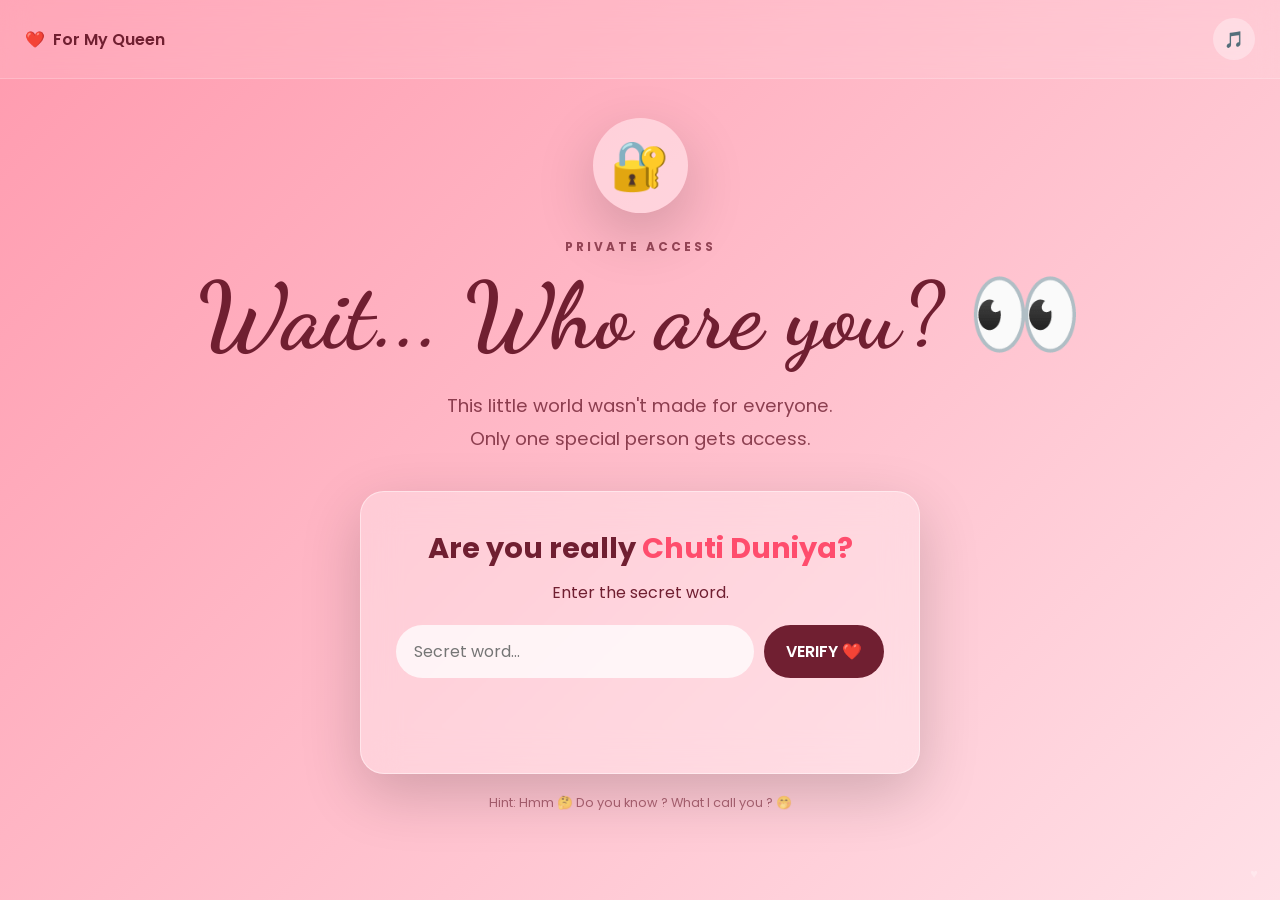
<file: index.html>
<!DOCTYPE html>
<html lang="en">
<head>
    <meta charset="UTF-8">

    <meta
        name="viewport"
        content="width=device-width, initial-scale=1.0"
    >

    <meta
        name="description"
        content="A special interactive birthday experience."
    >

    <meta name="theme-color" content="#ff4d6d">

    <title>For Someone Who Deserve's ❤️</title>

    <link rel="stylesheet" href="style.css">

    <link rel="preconnect" href="https://fonts.googleapis.com">
    <link rel="preconnect" href="https://fonts.gstatic.com" crossorigin>

    <link
        href="https://fonts.googleapis.com/css2?family=Dancing+Script:wght@400;600;700&family=Poppins:wght@300;400;500;600;700&display=swap"
        rel="stylesheet"
    >
</head>

<body>

    <!-- =====================================================
         GLOBAL BACKGROUND
    ====================================================== -->

    <div class="background-glow"></div>
    <div class="stars" id="stars"></div>
    <div class="particles" id="particles"></div>


    <!-- =====================================================
         TOP BAR
    ====================================================== -->

    <header class="top-bar">

        <div class="brand">
            <span>❤️</span>
            <span>For My Queen </span>
        </div>

        <button
            class="sound-toggle"
            id="soundToggle"
            type="button"
            aria-label="Toggle music"
        >
            🎵
        </button>

    </header>


    <!-- =====================================================
         01 — VERIFICATION
    ====================================================== -->

    <main>

        <section
            class="screen verification-screen active"
            id="verification"
        >

            <div class="screen-content">

                <div class="lock-icon">
                    🔐
                </div>

                <p class="eyebrow">
                    PRIVATE ACCESS
                </p>

                <h1>
                    Wait... Who are you? 👀
                </h1>

                <p class="intro-text">
                    This little world wasn't made for everyone.
                    <br>
                    Only one special person gets access.
                </p>

                <div class="verification-card">

                    <h2>
                        Are you really
                        <span>Chuti Duniya?</span>
                    </h2>

                    <p>
                        Enter the secret word.
                    </p>

                    <div class="input-group">

                        <input
                            type="password"
                            id="secretInput"
                            placeholder="Secret word..."
                            autocomplete="off"
                        >

                        <button
                            type="button"
                            id="verifyButton"
                        >
                            VERIFY ❤️
                        </button>

                    </div>

                    <p
                        class="verification-message"
                        id="verificationMessage"
                    ></p>

                </div>

                <p class="hint">
                    Hint: Hmm 🤔 Do you know ? What I call you ? 🤭
                </p>

            </div>

        </section>


        <!-- =================================================
             02 — SONG
        ================================================== -->

        <section
            class="screen song-screen"
            id="song"
        >

            <div class="screen-content">

                <p class="eyebrow">
                    STEP 01 · PRESS PLAY
                </p>

                <h1>
                    A little song for you 🎵
                </h1>

                <p class="intro-text">
                    Put your headphones on.
                    This part is better with music.
                </p>

                <div class="music-player">

                    <div class="album-art">
                        
                        <div class="vinyl">
                            <div class="vinyl-center">
                                ❤️
                            </div>
                        </div>

                    </div>

                    <div class="song-info">

                        <span class="song-label">
                            PLAYING FOR YOU
                        </span>

                        <h2>
                            Your Birthday Song
                        </h2>

                        <p>
                            A little something chosen with love.
                        </p>

                    </div>

                    <div class="visualizer" id="visualizer">

                        <span></span>
                        <span></span>
                        <span></span>
                        <span></span>
                        <span></span>
                        <span></span>
                        <span></span>

                    </div>

                    <div class="music-controls">

                        <button
                            class="music-button"
                            id="playButton"
                            type="button"
                        >
                            ▶
                        </button>

                    </div>

                    <div class="progress-area">

                        <span id="currentTime">
                            0:00
                        </span>

                        <input
                            type="range"
                            id="progressBar"
                            min="0"
                            max="100"
                            value="0"
                        >

                        <span id="duration">
                            0:00
                        </span>

                    </div>

                </div>

                <button
                    class="primary-button continue-button"
                    id="songContinue"
                    type="button"
                >
                    Continue ❤️
                </button>

            </div>

        </section>


        <!-- =================================================
             AUDIO
        ================================================== -->

        <audio
            id="birthdaySong"
            preload="metadata"
        >
            <source
                src="./Assits/Happy-Birthday-To-You-Ji.mp3"
                type="audio/mpeg"
            >
        </audio>


        <!-- =================================================
             03 — COUNTDOWN
        ================================================== -->

        <section
            class="screen countdown-screen"
            id="countdown"
        >

            <div class="screen-content">

                <p class="eyebrow">
                    STEP 02 · THE MOMENT
                </p>

                <h1>
                    Your day is coming... 🎂
                </h1>

                <p class="intro-text">
                    18 December 2026 · 12:00 AM
                </p>

                <div class="countdown-container">

                    <div class="time-box">
                        <strong id="days">00</strong>
                        <span>Days</span>
                    </div>

                    <div class="time-separator">:</div>

                    <div class="time-box">
                        <strong id="hours">00</strong>
                        <span>Hours</span>
                    </div>

                    <div class="time-separator">:</div>

                    <div class="time-box">
                        <strong id="minutes">00</strong>
                        <span>Minutes</span>
                    </div>

                    <div class="time-separator">:</div>

                    <div class="time-box">
                        <strong id="seconds">00</strong>
                        <span>Seconds</span>
                    </div>

                </div>

                <div
                    class="birthday-reached"
                    id="birthdayReached"
                >
                    🎉 IT'S YOUR BIRTHDAY! 🎉
                </div>

                <button
                    class="primary-button"
                    id="countdownContinue"
                    type="button"
                >
                    I Want To See More 💕
                </button>

            </div>

        </section>


        <!-- =================================================
             04 — LETTERS
        ================================================== -->

        <section
            class="screen letters-screen"
            id="letters"
        >

            <div class="screen-content">

                <p class="eyebrow">
                    STEP 03 · A FEW WORDS
                </p>

                <h1>
                    Letters for you 💌
                </h1>

                <p class="intro-text">
                    Don't open them all at once. 👀
                </p>

                <div class="letters-grid">

                    <button
                        class="letter-envelope"
                        type="button"
                        data-letter="smile"
                    >
                        <span class="envelope-icon">💌</span>
                        <strong>Open when you need a smile</strong>
                        <small>There's something inside...</small>
                    </button>

                    <button
                        class="letter-envelope"
                        type="button"
                        data-letter="miss"
                    >
                        <span class="envelope-icon">💗</span>
                        <strong>Open when you miss me</strong>
                        <small>Just a little reminder...</small>
                    </button>

                    <button
                        class="letter-envelope"
                        type="button"
                        data-letter="birthday"
                    >
                        <span class="envelope-icon">🎂</span>
                        <strong>Open on your birthday</strong>
                        <small>This one is special.</small>
                    </button>


                </div>

                <button
                    class="primary-button"
                    id="lettersContinue"
                    type="button"
                >
                    There's More 🎁
                </button>

            </div>

        </section>


        <!-- =================================================
             LETTER MODAL
        ================================================== -->

        <div
            class="modal"
            id="letterModal"
            aria-hidden="true"
        >

            <div class="modal-backdrop"></div>

            <div class="letter-modal">

                <button
                    class="modal-close"
                    id="closeLetter"
                    type="button"
                    aria-label="Close letter"
                >
                    ×
                </button>

                <div class="opened-envelope">
                    💌
                </div>

                <h2 id="letterTitle">
                    A Letter For You
                </h2>

                <div
                    class="letter-content"
                    id="letterContent"
                ></div>

                <p class="letter-signature">
                    — From H@xee ❤️
                </p>

            </div>

        </div>


        <!-- =================================================
             05 — GIFT
        ================================================== -->

        <section
            class="screen gift-screen"
            id="gift"
        >

            <div class="screen-content">

                <p class="eyebrow">
                    STEP 04 · ONE MORE THING
                </p>

                <h1>
                    I have a little gift for you 🎁
                </h1>

                <p class="intro-text">
                    But you're going to have to open it yourself.
                </p>

                <button
                    class="gift-box"
                    id="giftBox"
                    type="button"
                    aria-label="Open gift"
                >

                    <span class="gift-lid"></span>
                    <span class="gift-body"></span>
                    <span class="gift-ribbon vertical"></span>
                    <span class="gift-ribbon horizontal"></span>

                    <span class="gift-bow">
                        🎀
                    </span>

                </button>

                <p
                    class="gift-hint"
                    id="giftHint"
                >
                    Click the gift 🎁
                </p>

                <div
                    class="gift-message"
                    id="giftMessage"
                >
                    <span>✨</span>

                    <h2>
                        You found it.
                    </h2>

                    <p>
                        The actual gift is probably not inside this box...
                        because the real gift is the fact that you're here.
                        ❤️
                    </p>

                    <button
                        class="primary-button"
                        id="giftContinue"
                        type="button"
                    >
                        Keep Going 🕵️
                    </button>

                </div>

            </div>

        </section>


        <!-- =================================================
             06 — SECRET ROOM
        ================================================== -->

        <section
            class="screen secret-screen"
            id="secrets"
        >

            <div class="screen-content">

                <p class="eyebrow">
                    STEP 05 · CLASSIFIED
                </p>

                <h1>
                    You weren't supposed to find this. 👀
                </h1>

                <p class="intro-text">
                    There are secrets hidden around this page.
                </p>

                <div class="secret-panel">

                    <div class="secret-lock">
                        🔒
                    </div>

                    <h2>
                        SECRET ROOM
                    </h2>

                    <p>
                        Enter the secret code.
                    </p>

                    <div class="secret-input-row">

                        <input
                            type="text"
                            id="secretCode"
                            placeholder="••••••••"
                            maxlength="30"
                            autocomplete="off"
                        >

                        <button
                            type="button"
                            id="secretCodeButton"
                        >
                            UNLOCK
                        </button>

                    </div>

                    <p
                        class="secret-result"
                        id="secretResult"
                    ></p>

                </div>

                <div class="hidden-star" id="hiddenStar">
                    ✦
                </div>

                <p class="secret-hint">
                    Maybe the code is hidden in something I call you... 🤭
                </p>

                <button
                    class="primary-button"
                    id="secretContinue"
                    type="button"
                >
                    Continue to the Cake 🎂
                </button>

            </div>

        </section>


        <!-- =================================================
             07 — CAKE
        ================================================== -->

        <section
            class="screen cake-screen"
            id="cake"
        >

            <div class="screen-content">

                <p class="eyebrow">
                    STEP 06 · MAKE A WISH
                </p>

                <h1>
                    One last thing before the dream... 🎂
                </h1>

                <p class="intro-text">
                    Tap the candles to blow them out.
                </p>

                <div class="cake">

                    <div class="candles">

                        <button
                            class="candle"
                            type="button"
                        >
                            <span class="flame"></span>
                        </button>

                        <button
                            class="candle"
                            type="button"
                        >
                            <span class="flame"></span>
                        </button>

                        <button
                            class="candle"
                            type="button"
                        >
                            <span class="flame"></span>
                        </button>

                        <button
                            class="candle"
                            type="button"
                        >
                            <span class="flame"></span>
                        </button>

                        <button
                            class="candle"
                            type="button"
                        >
                            <span class="flame"></span>
                        </button>

                    </div>

                    <div class="cake-top">
                        <span>HAPPY</span>
                    </div>

                    <div class="cake-middle">
                        <span>BIRTHDAY</span>
                    </div>

                    <div class="cake-bottom"></div>

                </div>

                <p
                    class="wish-message"
                    id="wishMessage"
                >
                    Make a wish... ✨
                </p>

                <button
                    class="primary-button hidden"
                    id="cakeContinue"
                    type="button"
                >
                    Enter Dream Mode 🌌
                </button>

            </div>

        </section>


        <!-- =================================================
             08 — DREAM MODE
        ================================================== -->

        <section
            class="screen dream-screen"
            id="dream"
        >

            <div class="dream-stars" id="dreamStars"></div>

            <div class="dream-content">

                <p class="dream-small">
                    FOR ONE VERY SPECIAL PERSON
                </p>

                <div class="dream-heart">
                    ❤️
                </div>

                <h1>
                    Happy Birthday,
                    <span>Chuti Duniya</span>
                </h1>

                <div class="dream-divider">
                    ✦
                </div>

                <p class="dream-message">
                    On this special day, I want you to know how
                        grateful I was to have you in my life.
                        Your laughter had filled my days with joy,
                        your support has given me strength, and your
                        presence had made everything better.
                        You were not only my Chuti Duniya, but also
                        my bestie and someone very special to me. ❤️
                </p>

                <p class="dream-message">
                    Today, I  celebrate you — your kindness,
                    your beautiful personality, your amazing spirit,
                    and all the wonderful things that make you
                    uniquely you. I hope this new year of your life
                    brings you endless happiness, incredible
                    adventures, and many of your dreams coming true.
                    Thank you for being you.
                    And thank you for becoming such a special part
                    of my world.
                </p>

                
                    <button
                        class="letter-envelope"
                        type="button"
                        style="background-color: #fff7f9;"
                        
                    >
                        <span class="envelope-icon">🚪</span>
                        <a href="./Some Thing.html" style="text-decoration: none;"><strong style="color: #ff4d6d;">Secret Room You unlocked Before</strong>
                        <small style="color: #701f31;">This one is more special. (Towards me also )</small></a>
                    </button>
                

                <p class="dream-final">
                    Happy Birthday, my Chuti Duniya!
                        I pray for many more years of happiness,
                        laughter, and beautiful memories ahead with me.
                        InshaAllah. 💕❤️
                </p>

                <div class="dream-signature">
                    — H@xee
                </div>

                <button
                    class="dream-replay"
                    id="replayButton"
                    type="button"
                >
                    ↻ Experience Again
                </button>

            </div>

        </section>

    </main>


    <!-- =====================================================
         SECRET EASTER EGG BUTTON
    ====================================================== -->

    <button
        class="tiny-secret"
        id="tinySecret"
        type="button"
        aria-label="Secret"
    >
        ♥
    </button>


    <!-- =====================================================
         CELEBRATION LAYER
    ====================================================== -->

    <div
        class="celebration-layer"
        id="celebrationLayer"
        aria-hidden="true"
    ></div>


    <script src="script.js"></script>

</body>
</html>
</file>
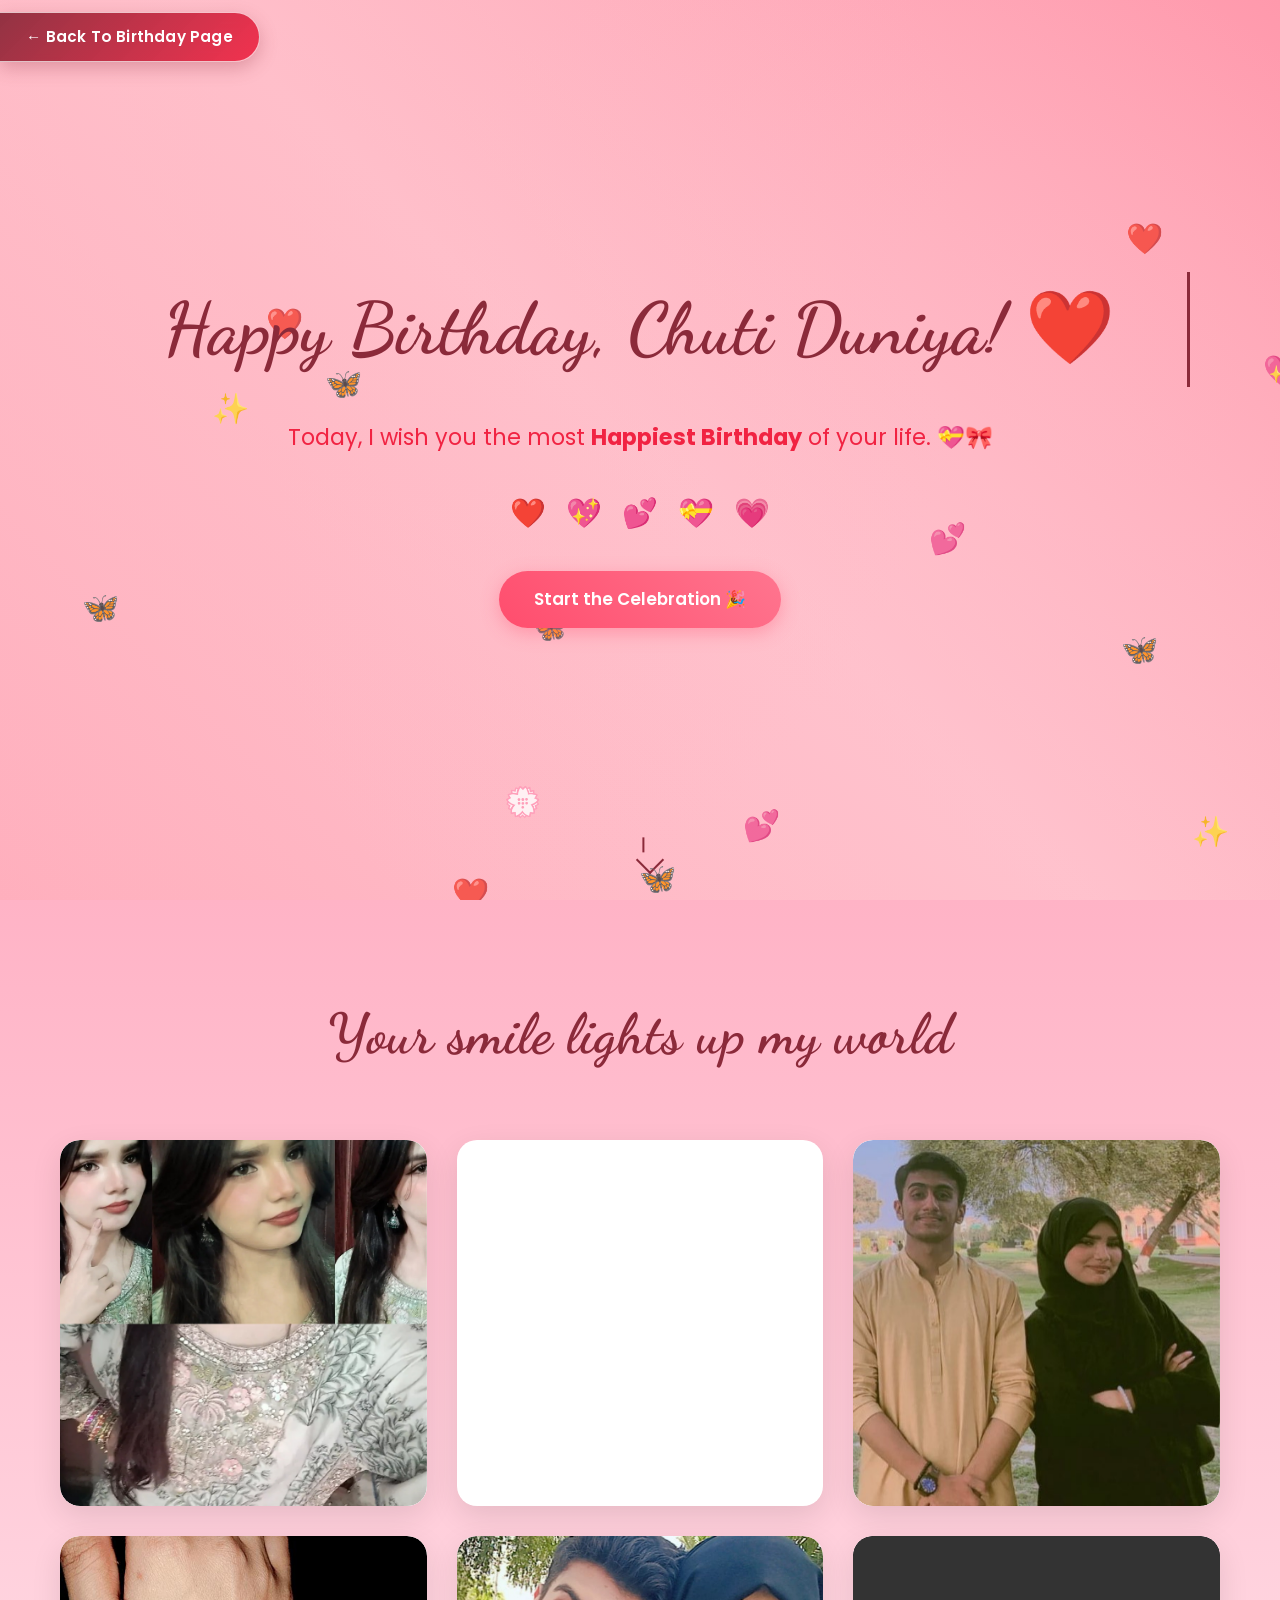
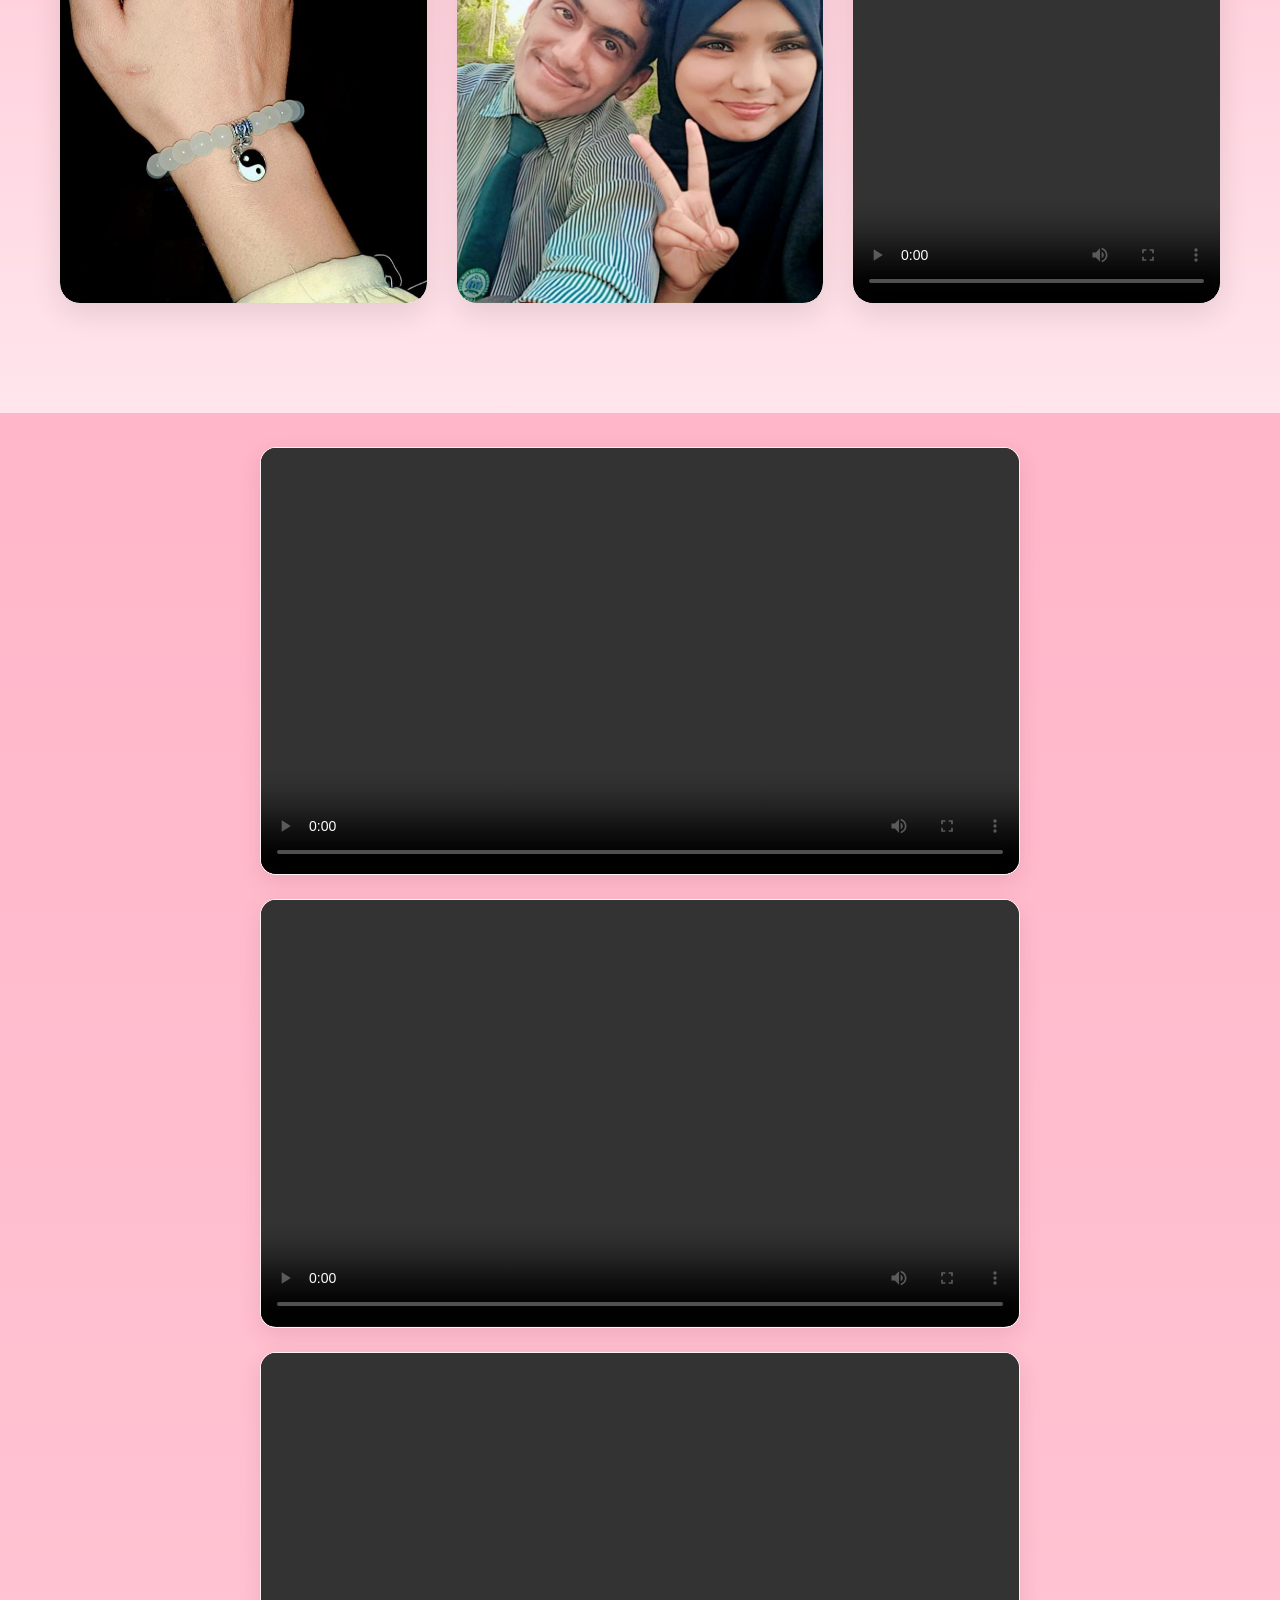
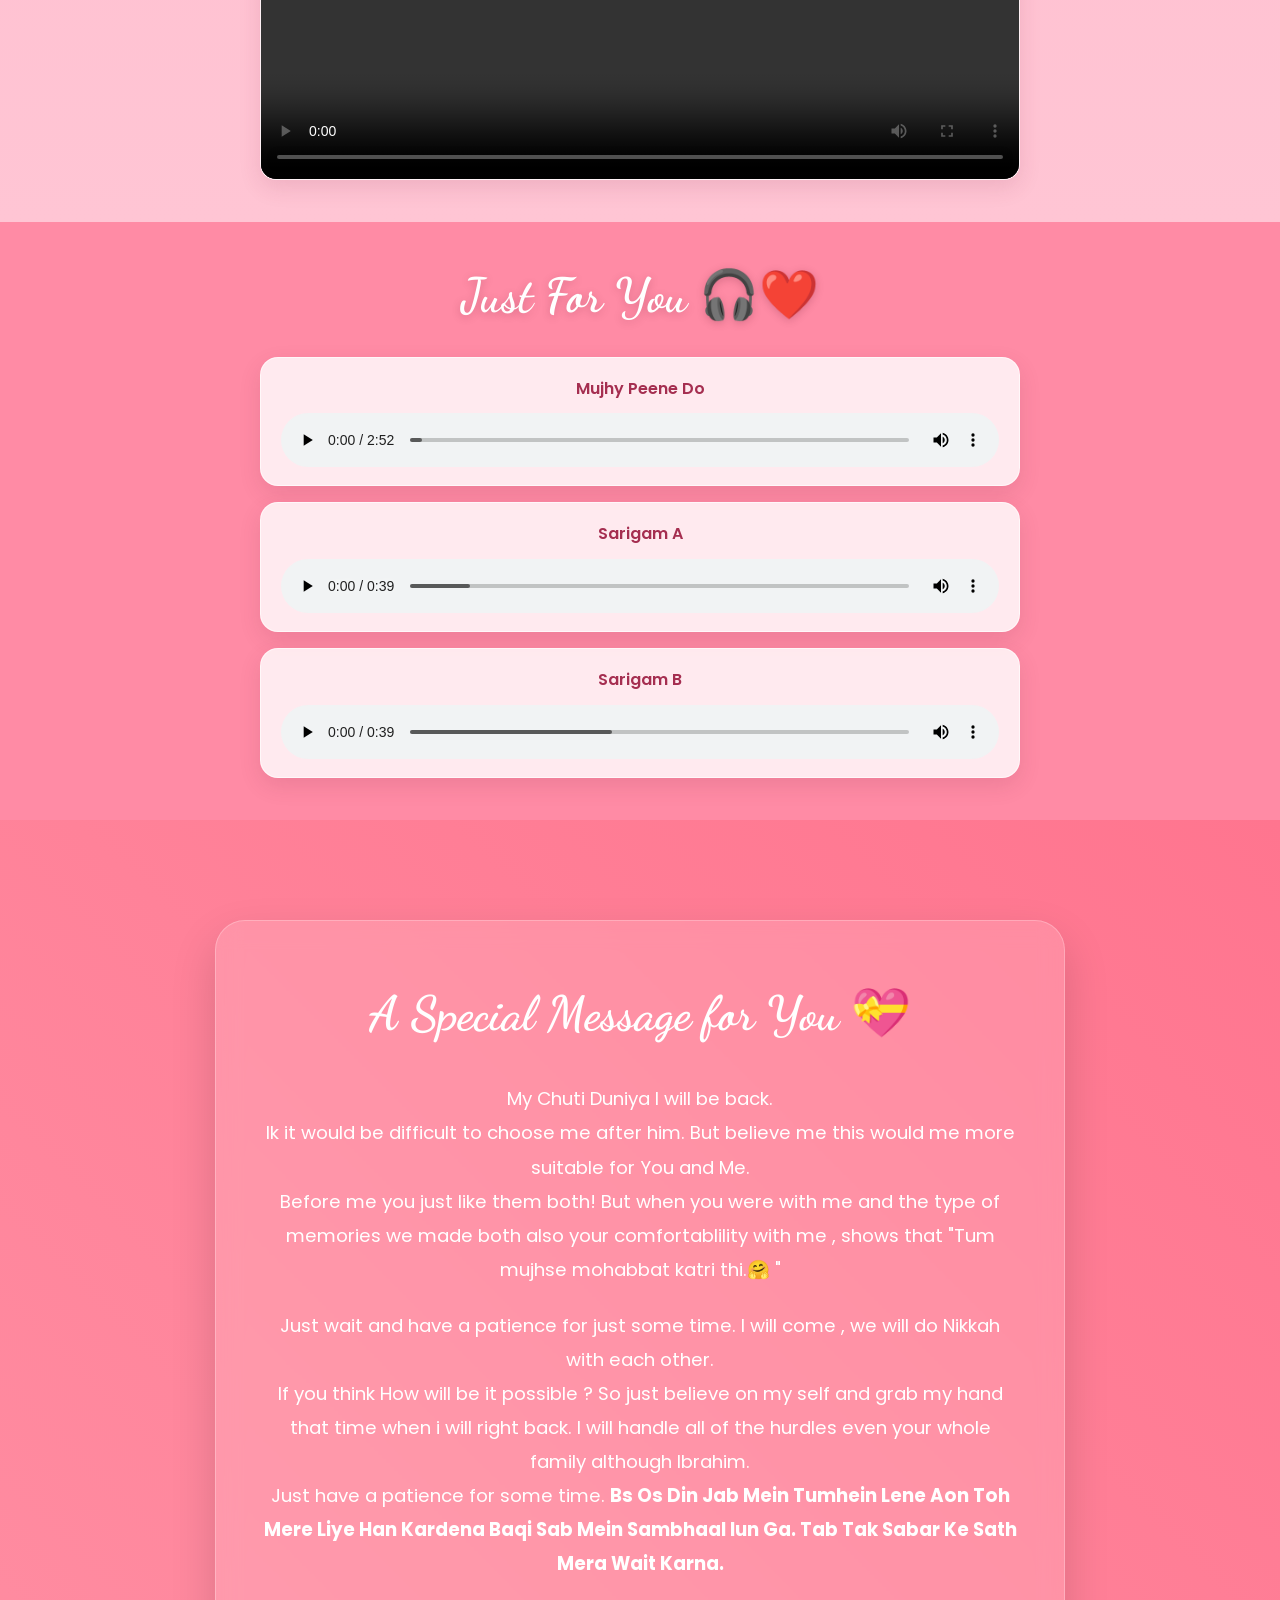
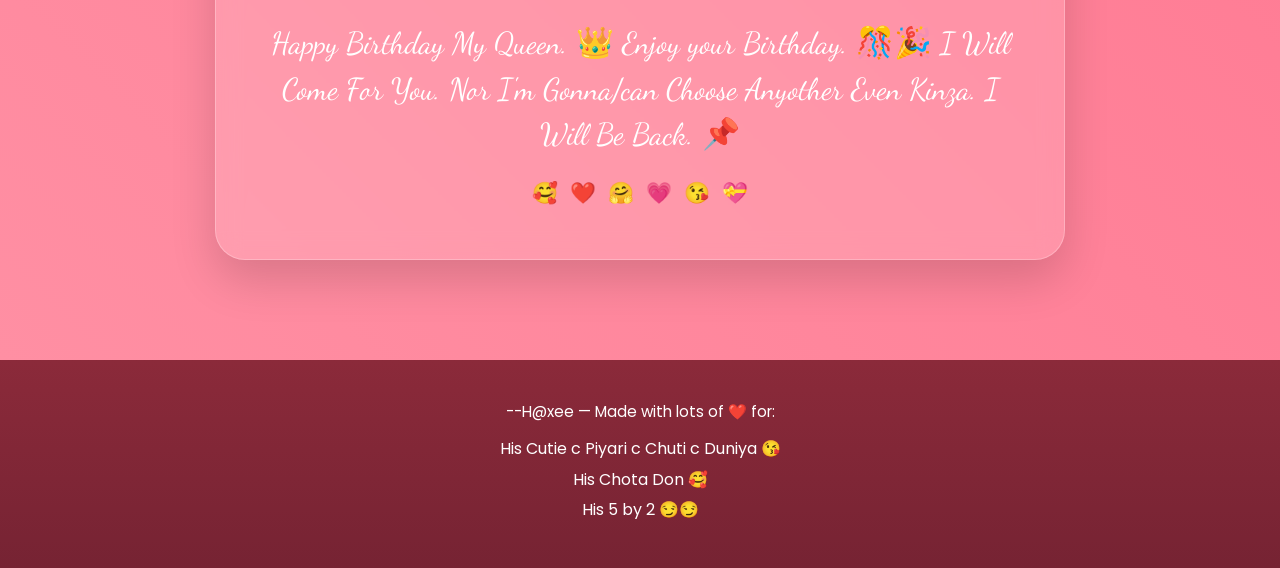
<file: Some Thing.html>
<!DOCTYPE html>
<html lang="en">
<head>
    <meta charset="UTF-8">

    <meta
        name="viewport"
        content="width=device-width, initial-scale=1.0"
    >

    <meta
        name="description"
        content="A special birthday celebration made with love."
    >

    <meta name="theme-color" content="#ff758f">
    <title>Happy Birthday! ❤️</title>

    <link rel="stylesheet" href="Some Thing.css">
    <!-- <link rel="stylesheet" href="./video-sections.css"> -->

    <link
        rel="preconnect"
        href="https://fonts.googleapis.com"
    >

    <link
        rel="preconnect"
        href="https://fonts.gstatic.com"
        crossorigin
    >

    <link
        href="https://fonts.googleapis.com/css2?family=Dancing+Script:wght@400;600;700&family=Poppins:wght@300;400;500;600;700&display=swap"
        rel="stylesheet"
    >

    <link
        rel="icon"
        href="adwaitlogo.jpg"
        type="image/jpeg"
    >
</head>

<body>

    <a href="javascript:history.back()" class="back-button">← Back To Birthday Page</a>



    <!-- Background particles -->
    <div
        class="particles"
        id="particles"
        aria-hidden="true"
    ></div>


    <!-- =========================
         HERO SECTION
    ========================== -->
    <section class="hero-section" id="hero">

        <div class="hero-content">

            <h1
                class="typewriter"
                id="typewriter"
            >
                Happy Birthday, Chuti Duniya! ❤️
            </h1>

            <p class="subtitle">
                Today, I wish you the most <b>Happiest Birthday</b> of your life. <b>💝🎀</b>
            </p>

            <div
                class="floating-hearts"
                aria-hidden="true"
            >
                <span class="heart">❤️</span>
                <span class="heart">💖</span>
                <span class="heart">💕</span>
                <span class="heart">💝</span>
                <span class="heart">💗</span>
            </div>

            <button class="cta-button" id="celebrateButton">
                Start the Celebration 🎉
            </button>

        </div>

        <div
            class="scroll-indicator"
            aria-hidden="true"
        >
            <div class="scroll-arrow"></div>
        </div>

    </section>


    <!-- =========================
         GALLERY SECTION
    ========================== -->
    <section
        class="gallery-section"
        id="gallery"
    >

        <div class="container">

            <h2 class="section-title">
                Your smile lights up my world
            </h2>

            <div class="gallery-grid">

                <!-- Card 1 -->
                <article
                    class="photo-card"
                    data-delay="100"
                >
                    <div class="photo-container">

                        <img
                            src="./Assits/Eid Pic $.jpeg"
                            alt="Chuti Duniya Eid transition"
                            loading="lazy"
                            decoding="async"
                        >

                        <div class="photo-overlay">

                            <div class="photo-caption">
                                Chuti Duniya Eid Transition 🥰
                            </div>

                            <button
                                class="like-btn"
                                type="button"
                                aria-label="Like this memory"
                                aria-pressed="false"
                            >
                                <span class="heart-icon">🤍</span>
                            </button>

                        </div>
                    </div>
                </article>


                <!-- Card 2 -->
                <article
                    class="photo-card"
                    data-delay="200"
                >
                    <div class="photo-container">

                        <img
                            src="./Assits/Slave of ChutiDuniya.jpg"
                            alt="Our first picture"
                            loading="lazy"
                            decoding="async"
                        >

                        <div class="photo-overlay">

                            <div class="photo-caption">
                                Our 1st Picture 🎗️
                            </div>

                            <button
                                class="like-btn"
                                type="button"
                                aria-label="Like this memory"
                                aria-pressed="false"
                            >
                                <span class="heart-icon">🤍</span>
                            </button>

                        </div>
                    </div>
                </article>


                <!-- Card 3 -->
                <article
                    class="photo-card"
                    data-delay="300"
                >
                    <div class="photo-container">

                        <img
                            src="./Assits/G.P x 1.jpg"
                            alt="Happy memory together"
                            loading="lazy"
                            decoding="async"
                        >

                        <div class="photo-overlay">

                            <div class="photo-caption">
                                Adventures Together ✨
                            </div>

                            <button
                                class="like-btn"
                                type="button"
                                aria-label="Like this memory"
                                aria-pressed="false"
                            >
                                <span class="heart-icon">🤍</span>
                            </button>

                        </div>
                    </div>
                </article>


                <!-- Card 4 -->
                <article
                    class="photo-card"
                    data-delay="400"
                >
                    <div class="photo-container">

                        <img
                            src="./Assits/Chuti Duniya x FS Bracelet.jpeg"
                            alt="A special bracelet memory"
                            loading="lazy"
                            decoding="async"
                        >

                        <div class="photo-overlay">

                            <div class="photo-caption">
                                A Special Memory 💗
                            </div>

                            <button
                                class="like-btn"
                                type="button"
                                aria-label="Like this memory"
                                aria-pressed="false"
                            >
                                <span class="heart-icon">🤍</span>
                            </button>

                        </div>
                    </div>
                </article>


                <!-- Card 5 -->
                <article
                    class="photo-card"
                    data-delay="500"
                >
                    <div class="photo-container">

                        <img
                            src="./Assits/Together us.jpg"
                            alt="Beautiful day together"
                            loading="lazy"
                            decoding="async"
                        >

                        <div class="photo-overlay">

                            <div class="photo-caption">
                                Creating Memories Together 🌸
                            </div>

                            <button
                                class="like-btn"
                                type="button"
                                aria-label="Like this memory"
                                aria-pressed="false"
                            >
                                <span class="heart-icon">🤍</span>
                            </button>

                        </div>
                    </div>
                </article>


                <!-- Card 6: video replaces the sixth photo -->
                <article
                    class="photo-card"
                    data-delay="600"
                >
                    <div class="photo-container video-photo-container">

                        <video
                            class="gallery-memory-video"
                            controls
                            playsinline
                            preload="metadata"
                            aria-label="Chuti Duniya x Kashmiri Bangels video memory"
                        >
                            <source src="./Assits/Meri-Jaan-u-na-ja.mp4" type="video/mp4">
                            Your browser does not support HTML video.
                        </video>

                        <div class="photo-overlay">

                            <div class="photo-caption">
                                Chuti Duniya x Kashmiri Bangels 💝
                            </div>

                            <button
                                class="like-btn"
                                type="button"
                                aria-label="Like this memory"
                                aria-pressed="false"
                            >
                                <span class="heart-icon">🤍</span>
                            </button>

                        </div>
                    </div>
                </article>

            </div>

        </div>

    </section>


    <!-- =========================
         MESSAGE SECTION
    ========================== -->
    <!-- VIDEO SECTION: inserted between gallery and special message -->
    <section class="video-section" id="video-memories" aria-label="Video memories">
        <div class="video-section-inner">
            <div class="video-card">
                <video class="memory-video" controls playsinline preload="metadata">
                    <source src="./Assits/A,5%25.mp4" type="video/mp4">
                    Your browser does not support HTML video.
                </video>
            </div>

            <div class="video-card">
                <video class="memory-video" controls playsinline preload="metadata">
                    <source src="https://res.cloudinary.com/dxjv3uh7/video/upload/v1795353522/Priv_Story.mp4" type="video/mp4">
                    Your browser does not support HTML video.
                </video>
            </div>

            <div class="video-card">
                <video class="memory-video" controls playsinline preload="metadata">
                    <source src="https://res.cloudinary.com/dxjv3uh7/video/upload/v1795353529/Rest_5.mp4" type="video/mp4">
                    Your browser does not support HTML video.
                </video>
            </div>
        </div>
    </section>
    <!-- LAST 5%: AUDIO RECORDINGS -->
    <section class="recordings-section" id="recordings" aria-label="Audio recordings">
        <div class="recordings-inner">
            <h2 class="recordings-title">Just For You 🎧❤️</h2>
            <div class="recordings-list">
                <article class="recording-card">
                    <h3>Mujhy Peene Do</h3>
                    <audio controls preload="metadata">
                        <source src="./Assits/Mujhy%20Peene%20do.mpeg" type="audio/mpeg">
                        Your browser does not support HTML audio.
                    </audio>
                </article>
                <article class="recording-card">
                    <h3>Sarigam A</h3>
                    <audio controls preload="metadata">
                        <source src="./Assits/Sarigam%20A.mpeg" type="audio/mpeg">
                        Your browser does not support HTML audio.
                    </audio>
                </article>
                <article class="recording-card">
                    <h3>Sarigam B</h3>
                    <audio controls preload="metadata">
                        <source src="./Assits/Sarigam%20B.mpeg" type="audio/mpeg">
                        Your browser does not support HTML audio.
                    </audio>
                </article>
            </div>
        </div>
    </section>




    <section
        class="message-section"
        id="message"
    >

        <div class="container">

            <div class="message-card">

                <h2 class="message-title">
                    A Special Message for You 💝
                </h2>

                <div class="message-content">

                    <p class="message-text">
                        My Chuti Duniya I will be back.<br>
                        Ik it would be difficult to choose me after him. But believe me this would me more suitable for You and Me. <br>
                        Before me you just like them both! But when you were with me and the type of memories we made both also your comfortablility with me , shows that "Tum mujhse mohabbat katri thi.🤗 " 
                    </p>

                    <p class="message-text">
                        Just wait and have a patience for just some time. I will come , we will do Nikkah with each other. <br>
                        If you think How will be it possible ? So just believe on my self and grab my hand that time when i will right back. I will handle all of the hurdles even your whole family although Ibrahim. <br>
                        Just have a patience for some time. <b>Bs Os Din Jab Mein Tumhein Lene Aon Toh Mere Liye Han Kardena Baqi Sab Mein Sambhaal lun Ga. Tab Tak Sabar Ke Sath Mera Wait Karna.</b>
                    </p>

                    <p class="message-signature">
                        Happy Birthday My Queen. 👑 
                        Enjoy your Birthday. 🎊🎉 
                        I Will Come For You.
                        Nor I'm Gonna/can Choose Anyother Even Kinza.
                        I Will Be Back. 📌
                    </p>

                </div>

                <div
                    class="message-hearts"
                    aria-hidden="true"
                >
                    <span class="heart-animation">🥰</span>
                    <span class="heart-animation">❤️</span>
                    <span class="heart-animation">🤗</span>
                    <span class="heart-animation">💗</span>
                    <span class="heart-animation">😘</span>
                    <span class="heart-animation">💝</span>
                </div>

            </div>

        </div>

    </section>


    <!-- =========================
         FOOTER
    ========================== -->
    <footer class="footer">

        <div class="container">

            <p>
                --H@xee — Made with lots of ❤️ for:
            </p>

            <ul>
                <li>His Cutie c Piyari c Chuti c Duniya 😘</li>
                <li>His Chota Don 🥰</li>
                <li>His 5 by 2 😏😏</li>
            </ul>

        </div>

    </footer>


    <script src="./Some Things.js"></script>

</body>
</html>
</file>
<file: style.css>
/* =========================================================
   VARIABLES
========================================================= */

:root {

    --primary-dark: #701f31;
    --primary: #c92d4d;
    --pink: #ff4d6d;
    --pink-light: #ff758f;
    --pink-soft: #ffc2cd;

    --cream: #fff7f9;
    --white: #ffffff;

    --dark: #160910;
    --dark-2: #24101b;

    --gold: #ffd166;

    --font-main: "Poppins", sans-serif;
    --font-script: "Dancing Script", cursive;

    --shadow:
        0 20px 60px rgba(0, 0, 0, 0.18);

    --shadow-pink:
        0 15px 45px rgba(255, 77, 109, 0.35);

    --radius:
        24px;

    --transition:
        0.35s ease;
}


/* =========================================================
   RESET
========================================================= */

*,
*::before,
*::after {
    margin: 0;
    padding: 0;
    box-sizing: border-box;
}

html {
    scroll-behavior: smooth;
}

body {

    min-height: 100vh;

    font-family:
        var(--font-main);

    background:
        #ffb3c6;

    color:
        var(--primary-dark);

    overflow-x: hidden;

    -webkit-font-smoothing: antialiased;
}


/* =========================================================
   GLOBAL
========================================================= */

button,
input {
    font: inherit;
}

button {
    border: none;
}

button:focus-visible,
input:focus-visible {

    outline:
        3px solid
        rgba(255, 255, 255, 0.8);

    outline-offset:
        4px;
}

button {
    cursor: pointer;
}

.background-glow {

    position: fixed;

    inset: 0;

    pointer-events: none;

    z-index: -3;

    background:

        radial-gradient(
            circle at 15% 20%,
            rgba(255,255,255,.5),
            transparent 35%
        ),

        radial-gradient(
            circle at 80% 70%,
            rgba(255,77,109,.25),
            transparent 35%
        );
}


/* =========================================================
   PARTICLES
========================================================= */

.particles,
.stars {

    position: fixed;

    inset: 0;

    pointer-events: none;

    overflow: hidden;

    z-index: -1;
}

.particle {

    position: absolute;

    animation:
        floatParticle
        7s
        ease-in-out
        infinite;

    opacity:
        .7;

    user-select:
        none;
}

@keyframes floatParticle {

    0%,
    100% {
        transform:
            translateY(0)
            rotate(0deg);
    }

    50% {
        transform:
            translateY(-35px)
            rotate(12deg);
    }
}


/* =========================================================
   TOP BAR
========================================================= */

.top-bar {

    position: fixed;

    top: 0;
    left: 0;
    right: 0;

    z-index: 100;

    display: flex;

    align-items: center;
    justify-content: space-between;

    padding:
        18px 25px;

    background:
        rgba(255,255,255,.12);

    backdrop-filter:
        blur(14px);

    border-bottom:
        1px solid
        rgba(255,255,255,.2);
}

.brand {

    display: flex;

    align-items: center;

    gap: 8px;

    font-weight: 600;

    color:
        var(--primary-dark);
}

.sound-toggle {

    width: 42px;
    height: 42px;

    border-radius: 50%;

    background:
        rgba(255,255,255,.35);

    transition:
        transform var(--transition);
}

.sound-toggle:hover {
    transform:
        scale(1.1);
}


/* =========================================================
   SCREEN SYSTEM
========================================================= */

.screen {

    min-height:
        100svh;

    width:
        100%;

    display:
        none;

    align-items:
        center;

    justify-content:
        center;

    position:
        relative;

    padding:
        100px 20px 70px;

    overflow:
        hidden;
}

.screen.active {
    display:
        flex;
}

.screen-content {

    width:
        min(900px, 100%);

    margin:
        auto;

    text-align:
        center;

    position:
        relative;

    z-index:
        5;

    animation:
        screenEnter
        .7s
        ease
        both;
}

@keyframes screenEnter {

    from {
        opacity: 0;
        transform:
            translateY(25px)
            scale(.98);
    }

    to {
        opacity: 1;
        transform:
            translateY(0)
            scale(1);
    }
}


/* =========================================================
   TYPOGRAPHY
========================================================= */

.eyebrow {

    font-size:
        .75rem;

    font-weight:
        700;

    letter-spacing:
        .25em;

    margin-bottom:
        15px;

    opacity:
        .75;
}

h1 {

    font-family:
        var(--font-script);

    font-size:
        clamp(3rem, 8vw, 5.8rem);

    line-height:
        1;

    color:
        var(--primary-dark);

    margin-bottom:
        25px;
}

.intro-text {

    font-size:
        clamp(.95rem, 2vw, 1.15rem);

    line-height:
        1.8;

    opacity:
        .8;

    margin-bottom:
        35px;
}


/* =========================================================
   BUTTONS
========================================================= */

.primary-button {

    display:
        inline-flex;

    align-items:
        center;
    justify-content:
        center;

    padding:
        15px 30px;

    border-radius:
        50px;

    color:
        white;

    background:
        linear-gradient(
            135deg,
            var(--pink),
            var(--pink-light)
        );

    box-shadow:
        var(--shadow-pink);

    font-weight:
        600;

    transition:
        transform var(--transition),
        box-shadow var(--transition);
}

.primary-button:hover {

    transform:
        translateY(-4px);

    box-shadow:
        0 20px 50px
        rgba(255,77,109,.45);
}

.hidden {
    display:
        none !important;
}


/* =========================================================
   01 — VERIFICATION
========================================================= */

.verification-screen {

    background:

        linear-gradient(
            135deg,
            #ff9aae,
            #ffe0e7
        );
}

.lock-icon {

    width:
        95px;

    height:
        95px;

    margin:
        0 auto 25px;

    display:
        grid;

    place-items:
        center;

    border-radius:
        50%;

    font-size:
        3rem;

    background:
        rgba(255,255,255,.4);

    box-shadow:
        var(--shadow);

    animation:
        lockFloat
        3s
        ease-in-out
        infinite;
}

@keyframes lockFloat {

    50% {
        transform:
            translateY(-10px);
    }
}

.verification-card {

    width:
        min(560px, 100%);

    margin:
        0 auto;

    padding:
        35px;

    background:
        rgba(255,255,255,.3);

    backdrop-filter:
        blur(18px);

    border:
        1px solid
        rgba(255,255,255,.45);

    border-radius:
        var(--radius);

    box-shadow:
        var(--shadow);
}

.verification-card h2 {

    font-size:
        clamp(1.3rem, 4vw, 1.8rem);

    margin-bottom:
        10px;
}

.verification-card h2 span {
    color:
        var(--pink);
}

.verification-card p {
    margin-bottom:
        20px;
}

.input-group {

    display:
        flex;

    gap:
        10px;
}

.input-group input {

    min-width:
        0;

    flex:
        1;

    border:
        none;

    border-radius:
        50px;

    padding:
        14px 18px;

    background:
        rgba(255,255,255,.75);

    color:
        var(--dark);
}

.input-group button {

    padding:
        0 22px;

    border-radius:
        50px;

    background:
        var(--primary-dark);

    color:
        white;

    font-weight:
        600;
}

.verification-message {

    min-height:
        25px;

    margin-top:
        15px;

    font-weight:
        600;
}

.hint {

    margin-top:
        20px;

    font-size:
        .8rem;

    opacity:
        .6;
}


/* =========================================================
   02 — SONG
========================================================= */

.song-screen {

    background:
        linear-gradient(
            135deg,
            #ffc1ce,
            #ff91a7
        );
}

.music-player {

    width:
        min(600px, 100%);

    margin:
        0 auto 30px;

    padding:
        35px;

    border-radius:
        30px;

    background:
        rgba(255,255,255,.25);

    backdrop-filter:
        blur(20px);

    box-shadow:
        var(--shadow);
}

.album-art {

    width:
        180px;

    height:
        180px;

    margin:
        0 auto 25px;

    display:
        grid;

    place-items:
        center;

    border-radius:
        25px;

    background:
        linear-gradient(
            135deg,
            #ff4d6d,
            #ff9db1
        );

    box-shadow:
        var(--shadow-pink);
}

.vinyl {

    width:
        125px;

    height:
        125px;

    border-radius:
        50%;

    background:
        repeating-radial-gradient(
            circle,
            #160910 0 3px,
            #27121d 4px 7px
        );

    display:
        grid;

    place-items:
        center;
}

.vinyl-center {

    width:
        42px;

    height:
        42px;

    border-radius:
        50%;

    display:
        grid;

    place-items:
        center;

    background:
        var(--pink);

    font-size:
        1.2rem;
}

.music-player.playing .vinyl {
    animation:
        spin
        3s
        linear
        infinite;
}

@keyframes spin {
    to {
        transform:
            rotate(360deg);
    }
}

.song-label {

    font-size:
        .65rem;

    letter-spacing:
        .2em;

    font-weight:
        700;

    opacity:
        .65;
}

.song-info h2 {

    font-family:
        var(--font-script);

    font-size:
        2.3rem;

    margin:
        5px 0;
}

.song-info p {
    opacity:
        .7;
}

.visualizer {

    height:
        50px;

    display:
        flex;

    align-items:
        center;

    justify-content:
        center;

    gap:
        5px;

    margin:
        20px 0;
}

.visualizer span {

    width:
        5px;

    height:
        15px;

    border-radius:
        5px;

    background:
        var(--pink);

    transition:
        height .15s ease;
}

.music-player.playing .visualizer span {

    animation:
        visualizer
        .7s
        ease-in-out
        infinite
        alternate;
}

.visualizer span:nth-child(2) {
    animation-delay: .1s;
}

.visualizer span:nth-child(3) {
    animation-delay: .2s;
}

.visualizer span:nth-child(4) {
    animation-delay: .3s;
}

.visualizer span:nth-child(5) {
    animation-delay: .15s;
}

.visualizer span:nth-child(6) {
    animation-delay: .25s;
}

.visualizer span:nth-child(7) {
    animation-delay: .35s;
}

@keyframes visualizer {

    from {
        height:
            8px;
    }

    to {
        height:
            45px;
    }
}

.music-button {

    width:
        65px;

    height:
        65px;

    border-radius:
        50%;

    background:
        var(--pink);

    color:
        white;

    font-size:
        1.3rem;

    box-shadow:
        var(--shadow-pink);

    transition:
        transform var(--transition);
}

.music-button:hover {
    transform:
        scale(1.08);
}

.progress-area {

    display:
        flex;

    align-items:
        center;

    gap:
        10px;

    margin-top:
        20px;

    font-size:
        .75rem;
}

.progress-area input {
    flex:
        1;

    accent-color:
        var(--pink);
}


/* =========================================================
   03 — COUNTDOWN
========================================================= */

.countdown-screen {

    background:
        linear-gradient(
            135deg,
            #ff9caf,
            #ffdce4
        );
}

.countdown-container {

    display:
        flex;

    justify-content:
        center;

    align-items:
        center;

    gap:
        10px;

    margin:
        35px 0;
}

.time-box {

    min-width:
        110px;

    padding:
        20px 12px;

    border-radius:
        20px;

    background:
        rgba(255,255,255,.35);

    backdrop-filter:
        blur(10px);

    box-shadow:
        0 10px 30px
        rgba(0,0,0,.08);
}

.time-box strong {

    display:
        block;

    font-size:
        clamp(2rem, 6vw, 3.5rem);

    line-height:
        1;

    color:
        var(--primary-dark);
}

.time-box span {

    display:
        block;

    margin-top:
        8px;

    font-size:
        .7rem;

    text-transform:
        uppercase;

    letter-spacing:
        .1em;
}

.time-separator {

    font-size:
        2rem;

    font-weight:
        700;
}

.birthday-reached {

    display:
        none;

    font-family:
        var(--font-script);

    font-size:
        3rem;

    color:
        var(--pink);

    margin:
        25px 0;
}


/* =========================================================
   04 — LETTERS
========================================================= */

.letters-screen {

    background:
        linear-gradient(
            135deg,
            #ffd6df,
            #ff9db0
        );
}

.letters-grid {

    display:
        grid;

    grid-template-columns:
        repeat(3, 1fr);

    gap:
        20px;

    margin:
        30px 0;
}

.letter-envelope {

    padding:
        30px 20px;

    border-radius:
        var(--radius);

    background:
        rgba(255,255,255,.35);

    backdrop-filter:
        blur(10px);

    color:
        var(--primary-dark);

    box-shadow:
        0 10px 30px
        rgba(0,0,0,.08);

    transition:
        transform var(--transition),
        background var(--transition);
}

.letter-envelope:hover {

    transform:
        translateY(-8px)
        rotate(-1deg);

    background:
        rgba(255,255,255,.6);
}

.envelope-icon {

    display:
        block;

    font-size:
        3rem;

    margin-bottom:
        15px;
}

.letter-envelope strong,
.letter-envelope small {

    display:
        block;
}

.letter-envelope strong {
    margin-bottom:
        8px;
}

.letter-envelope small {
    opacity:
        .6;
}


/* =========================================================
   MODAL
========================================================= */

.modal {

    position:
        fixed;

    inset:
        0;

    z-index:
        500;

    display:
        none;

    align-items:
        center;

    justify-content:
        center;

    padding:
        20px;
}

.modal.open {
    display:
        flex;
}

.modal-backdrop {

    position:
        absolute;

    inset:
        0;

    background:
        rgba(20,5,12,.7);

    backdrop-filter:
        blur(8px);
}

.letter-modal {

    position:
        relative;

    z-index:
        2;

    width:
        min(650px, 100%);

    max-height:
        85vh;

    overflow:
        auto;

    padding:
        45px;

    border-radius:
        30px;

    background:
        #fff8fa;

    box-shadow:
        0 30px 100px
        rgba(0,0,0,.3);

    color:
        var(--primary-dark);

    animation:
        modalEnter
        .4s
        ease;
}

@keyframes modalEnter {

    from {
        opacity: 0;
        transform:
            scale(.9)
            translateY(20px);
    }

    to {
        opacity: 1;
        transform:
            scale(1)
            translateY(0);
    }
}

.modal-close {

    position:
        absolute;

    top:
        15px;

    right:
        18px;

    width:
        38px;

    height:
        38px;

    border-radius:
        50%;

    background:
        #ffe0e7;

    font-size:
        1.5rem;

    color:
        var(--primary-dark);
}

.opened-envelope {

    font-size:
        3rem;

    margin-bottom:
        15px;
}

.letter-modal h2 {

    font-family:
        var(--font-script);

    font-size:
        3rem;

    margin-bottom:
        25px;
}

.letter-content {

    line-height:
        2;

    text-align:
        left;

    white-space:
        pre-line;
}

.letter-signature {

    font-family:
        var(--font-script);

    font-size:
        1.7rem;

    margin-top:
        25px;

    text-align:
        right;
}


/* =========================================================
   05 — GIFT
========================================================= */

.gift-screen {

    background:
        linear-gradient(
            135deg,
            #ff8fa3,
            #ffc3cf
        );
}

.gift-box {

    position:
        relative;

    width:
        180px;

    height:
        180px;

    margin:
        25px auto;

    background:
        transparent;

    transition:
        transform .5s ease;
}

.gift-box:hover {
    transform:
        translateY(-10px)
        rotate(-2deg);
}

.gift-body {

    position:
        absolute;

    left:
        15px;

    bottom:
        0;

    width:
        150px;

    height:
        110px;

    background:
        linear-gradient(
            90deg,
            #e6294f,
            #ff5b77
        );

    border-radius:
        8px;
}

.gift-lid {

    position:
        absolute;

    left:
        5px;

    top:
        35px;

    width:
        170px;

    height:
        40px;

    background:
        #d92247;

    border-radius:
        8px;
}

.gift-ribbon.vertical {

    position:
        absolute;

    left:
        75px;

    bottom:
        0;

    width:
        30px;

    height:
        150px;

    background:
        var(--gold);
}

.gift-ribbon.horizontal {

    position:
        absolute;

    left:
        15px;

    top:
        85px;

    width:
        150px;

    height:
        25px;

    background:
        var(--gold);

    z-index:
        2;
}

.gift-bow {

    position:
        absolute;

    left:
        50%;

    top:
        5px;

    transform:
        translateX(-50%);

    font-size:
        4rem;

    z-index:
        5;
}

.gift-box.opened {

    animation:
        giftOpen
        .8s
        ease
        forwards;
}

@keyframes giftOpen {

    50% {
        transform:
            scale(1.2)
            rotate(4deg);
    }

    100% {
        transform:
            scale(.9)
            translateY(10px);
    }
}

.gift-message {

    display:
        none;

    width:
        min(600px, 100%);

    margin:
        20px auto;

    padding:
        30px;

    border-radius:
        var(--radius);

    background:
        rgba(255,255,255,.35);

    backdrop-filter:
        blur(15px);

    box-shadow:
        var(--shadow);

    animation:
        screenEnter
        .7s
        ease;
}

.gift-message.show {
    display:
        block;
}

.gift-message > span {
    font-size:
        2rem;
}

.gift-message h2 {

    font-family:
        var(--font-script);

    font-size:
        3rem;

    margin:
        10px 0;
}


/* =========================================================
   06 — SECRET
========================================================= */

.secret-screen {

    background:
        radial-gradient(
            circle at center,
            #42182b,
            #12070d 70%
        );

    color:
        white;
}

.secret-screen h1,
.secret-screen .eyebrow {
    color:
        white;
}

.secret-panel {

    width:
        min(600px, 100%);

    margin:
        30px auto;

    padding:
        40px;

    border:
        1px solid
        rgba(255,255,255,.15);

    border-radius:
        30px;

    background:
        rgba(255,255,255,.05);

    backdrop-filter:
        blur(15px);

    box-shadow:
        0 20px 80px
        rgba(0,0,0,.4);
}

.secret-lock {

    font-size:
        4rem;

    margin-bottom:
        10px;

    animation:
        lockFloat
        2s
        ease-in-out
        infinite;
}

.secret-panel h2 {

    letter-spacing:
        .2em;

    margin-bottom:
        15px;
}

.secret-input-row {

    display:
        flex;

    gap:
        10px;

    margin-top:
        20px;
}

.secret-input-row input {

    flex:
        1;

    min-width:
        0;

    padding:
        14px 18px;

    border:
        1px solid
        rgba(255,255,255,.2);

    border-radius:
        50px;

    background:
        rgba(0,0,0,.3);

    color:
        white;
}

.secret-input-row button {

    padding:
        0 22px;

    border-radius:
        50px;

    background:
        var(--pink);

    color:
        white;

    font-weight:
        600;
}

.secret-result {

    min-height:
        30px;

    margin-top:
        18px;

    font-weight:
        600;
}

.hidden-star {

    position:
        absolute;

    bottom:
        30px;

    right:
        12%;

    color:
        var(--gold);

    font-size:
        1.5rem;

    opacity:
        .4;

    cursor:
        pointer;

    transition:
        transform .3s ease,
        opacity .3s ease;
}

.hidden-star:hover {
    opacity:
        1;

    transform:
        scale(1.8)
        rotate(180deg);
}

.secret-hint {
    opacity:
        .45;

    font-size:
        .8rem;

    margin-bottom:
        25px;
}


/* =========================================================
   07 — CAKE
========================================================= */

.cake-screen {

    background:
        linear-gradient(
            135deg,
            #ffb5c4,
            #ff6f89
        );
}

.cake {

    width:
        300px;

    height:
        280px;

    margin:
        30px auto;

    position:
        relative;
}

.cake-bottom,
.cake-middle,
.cake-top {

    position:
        absolute;

    left:
        50%;

    transform:
        translateX(-50%);

    border-radius:
        15px;
}

.cake-bottom {

    bottom:
        10px;

    width:
        280px;

    height:
        80px;

    background:
        linear-gradient(
            #e93a5b,
            #c92748
        );
}

.cake-middle {

    bottom:
        70px;

    width:
        240px;

    height:
        75px;

    background:
        linear-gradient(
            #ff718b,
            #e94060
        );

    display:
        grid;

    place-items:
        center;

    color:
        white;

    font-family:
        var(--font-script);

    font-size:
        1.8rem;
}

.cake-top {

    bottom:
        130px;

    width:
        200px;

    height:
        70px;

    background:
        linear-gradient(
            #ff9db0,
            #ff6882
        );

    display:
        grid;

    place-items:
        center;

    color:
        white;

    font-family:
        var(--font-script);

    font-size:
        1.8rem;
}

.candles {

    position:
        absolute;

    bottom:
        195px;

    left:
        50%;

    transform:
        translateX(-50%);

    display:
        flex;

    gap:
        22px;

    z-index:
        5;
}

.candle {

    position:
        relative;

    width:
        12px;

    height:
        55px;

    border-radius:
        4px;

    background:
        repeating-linear-gradient(
            -45deg,
            white 0 6px,
            #ff4d6d 6px 12px
        );
}

.flame {

    position:
        absolute;

    width:
        18px;

    height:
        28px;

    left:
        50%;

    top:
        -25px;

    transform:
        translateX(-50%);

    border-radius:
        50% 50% 50% 50%;

    background:
        radial-gradient(
            circle at 50% 70%,
            #fff 0 20%,
            #ffd166 35%,
            #ff7b00 70%
        );

    animation:
        flame
        .7s
        ease-in-out
        infinite
        alternate;
}

@keyframes flame {

    from {
        transform:
            translateX(-50%)
            scale(1)
            rotate(-3deg);
    }

    to {
        transform:
            translateX(-50%)
            scale(1.1)
            rotate(3deg);
    }
}

.candle.blown .flame {
    display:
        none;
}

.wish-message {

    font-family:
        var(--font-script);

    font-size:
        2rem;

    margin:
        20px 0;
}


/* =========================================================
   08 — DREAM MODE
========================================================= */

.dream-screen {

    background:
        radial-gradient(
            circle at 50% 40%,
            #3a183b,
            #12091c 45%,
            #05040b 100%
        );

    color:
        white;

    min-height:
        100svh;
}

.dream-screen::before {

    content:
        "";

    position:
        absolute;

    width:
        500px;

    height:
        500px;

    border-radius:
        50%;

    background:
        rgba(255,77,109,.15);

    filter:
        blur(100px);

    animation:
        dreamGlow
        6s
        ease-in-out
        infinite;
}

@keyframes dreamGlow {

    50% {
        transform:
            scale(1.3);
        opacity:
            .5;
    }
}

.dream-content {

    position:
        relative;

    z-index:
        5;

    width:
        min(800px, 100%);

    text-align:
        center;
}

.dream-small {

    letter-spacing:
        .35em;

    font-size:
        .7rem;

    opacity:
        .5;

    margin-bottom:
        30px;
}

.dream-heart {

    font-size:
        4rem;

    filter:
        drop-shadow(
            0 0 25px
            rgba(255,77,109,.8)
        );

    animation:
        dreamHeartbeat
        1.5s
        ease-in-out
        infinite;
}

@keyframes dreamHeartbeat {

    0%,
    100% {
        transform:
            scale(1);
    }

    15% {
        transform:
            scale(1.2);
    }

    30% {
        transform:
            scale(1);
    }

    45% {
        transform:
            scale(1.12);
    }
}

.dream-content h1 {

    color:
        white;

    font-size:
        clamp(3.5rem, 9vw, 7rem);

    margin:
        20px 0;

    text-shadow:
        0 0 30px
        rgba(255,255,255,.15);
}

.dream-content h1 span {
    color:
        #ff91a7;
}

.dream-divider {

    color:
        var(--gold);

    font-size:
        2rem;

    margin:
        25px;
}

.dream-message {

    max-width:
        650px;

    margin:
        0 auto 20px;

    line-height:
        2;

    color:
        rgba(255,255,255,.75);
}

.dream-final {

    font-family:
        var(--font-script);

    font-size:
        clamp(1.8rem, 4vw, 2.6rem);

    color:
        white;

    margin-top:
        35px;
}

.dream-signature {

    margin-top:
        15px;

    font-family:
        var(--font-script);

    font-size:
        2rem;

    color:
        #ff91a7;
}

.dream-replay {

    margin-top:
        40px;

    padding:
        10px 18px;

    border:
        1px solid
        rgba(255,255,255,.2);

    border-radius:
        50px;

    background:
        rgba(255,255,255,.05);

    color:
        rgba(255,255,255,.7);

    transition:
        background .3s ease;
}

.dream-replay:hover {
    background:
        rgba(255,255,255,.12);
}

.dream-stars {

    position:
        absolute;

    inset:
        0;

    pointer-events:
        none;
}

.dream-star {

    position:
        absolute;

    color:
        white;

    animation:
        starTwinkle
        3s
        ease-in-out
        infinite;
}

@keyframes starTwinkle {

    50% {
        opacity:
            .2;

        transform:
            scale(.5);
    }
}


/* =========================================================
   EASTER EGG
========================================================= */

.tiny-secret {

    position:
        fixed;

    bottom:
        12px;

    right:
        12px;

    z-index:
        150;

    width:
        28px;

    height:
        28px;

    border-radius:
        50%;

    background:
        transparent;

    color:
        rgba(255,255,255,.3);

    font-size:
        .8rem;
}


/* =========================================================
   CELEBRATION
========================================================= */

.celebration-layer {

    position:
        fixed;

    inset:
        0;

    z-index:
        999;

    pointer-events:
        none;

    overflow:
        hidden;
}

.celebration-particle {

    position:
        absolute;

    left:
        50%;

    top:
        50%;

    font-size:
        30px;

    animation:
        celebration
        2s
        ease-out
        forwards;
}

@keyframes celebration {

    0% {

        opacity:
            1;

        transform:
            translate(-50%, -50%)
            scale(.3);
    }

    100% {

        opacity:
            0;

        transform:
            translate(
                calc(-50% + var(--x)),
                calc(-50% + var(--y))
            )
            rotate(
                var(--rotation)
            )
            scale(1.2);
    }
}


/* =========================================================
   MOBILE
========================================================= */

@media (max-width: 700px) {

    .top-bar {
        padding:
            14px 15px;
    }

    .brand {
        font-size:
            .85rem;
    }

    .screen {
        padding:
            90px 15px 50px;
    }

    h1 {
        font-size:
            clamp(2.7rem, 13vw, 4.5rem);
    }

    .verification-card,
    .music-player,
    .secret-panel {
        padding:
            25px 18px;
    }

    .input-group,
    .secret-input-row {
        flex-direction:
            column;
    }

    .input-group button,
    .secret-input-row button {
        min-height:
            48px;
    }

    .letters-grid {
        grid-template-columns:
            1fr;

        gap:
            14px;
    }

    .letter-envelope {
        padding:
            22px;
    }

    .countdown-container {
        gap:
            5px;
    }

    .time-box {
        min-width:
            68px;

        padding:
            15px 5px;
    }

    .time-box strong {
        font-size:
            1.8rem;
    }

    .time-box span {
        font-size:
            .55rem;
    }

    .time-separator {
        font-size:
            1.3rem;
    }

    .letter-modal {
        padding:
            35px 22px;
    }

    .letter-modal h2 {
        font-size:
            2.5rem;
    }

    .cake {
        transform:
            scale(.8);
        margin:
            0 auto;
    }

    .dream-content h1 {
        font-size:
            clamp(3rem, 14vw, 5rem);
    }
}


/* =========================================================
   REDUCED MOTION
========================================================= */

@media (prefers-reduced-motion: reduce) {

    *,
    *::before,
    *::after {

        animation-duration:
            .01ms !important;

        animation-iteration-count:
            1 !important;

        transition-duration:
            .01ms !important;
    }
}
</file>
<file: Some Thing.css>
/* =========================================================
   VARIABLES
========================================================= */

:root {
    --primary-dark: #8b2a3a;
    --primary-medium: #f12342;
    --accent-pink: #ff4d6d;
    --accent-light: #ff758f;

    --bg-main: #ffb3c6;
    --bg-light: #ffe5ec;
    --bg-gradient-end: #ff8fa3;

    --white: #ffffff;

    --font-sans: "Poppins", sans-serif;
    --font-cursive: "Dancing Script", cursive;

    --shadow-soft:
        0 10px 30px rgba(0, 0, 0, 0.10);

    --shadow-medium:
        0 20px 45px rgba(0, 0, 0, 0.15);

    --radius-small: 12px;
    --radius-medium: 20px;
    --radius-large: 30px;

    --transition-fast: 0.2s ease;
    --transition-normal: 0.4s ease;
}


/* =========================================================
   RESET
========================================================= */

*,
*::before,
*::after {
    margin: 0;
    padding: 0;
    box-sizing: border-box;
}

html {
    scroll-behavior: smooth;
}

body {
    font-family: var(--font-sans);
    line-height: 1.6;

    background: var(--bg-main);
    color: var(--primary-dark);

    overflow-x: hidden;

    -webkit-font-smoothing: antialiased;
    text-rendering: optimizeLegibility;
}


/* =========================================================
   ACCESSIBILITY
========================================================= */

button {
    font: inherit;
}

button:focus-visible {
    outline: 3px solid rgba(139, 42, 58, 0.5);
    outline-offset: 4px;
}

img {
    max-width: 100%;
}


/* =========================================================
   CONTAINER
========================================================= */

.container {
    width: min(1200px, 100%);
    margin: 0 auto;
    padding: 0 20px;
}


/* =========================================================
   BACKGROUND PARTICLES
========================================================= */

.particles {
    position: fixed;
    inset: 0;

    width: 100%;
    height: 100%;

    pointer-events: none;

    z-index: 1;

    overflow: hidden;
}

.particle {
    position: absolute;

    font-size: 30px;
    opacity: 0.8;

    animation:
        particleFloat 6s ease-in-out infinite;

    will-change: transform;

    user-select: none;
}

@keyframes particleFloat {

    0%,
    100% {
        transform:
            translate3d(0, 0, 0)
            rotate(0deg);
    }

    25% {
        transform:
            translate3d(0, -20px, 0)
            rotate(5deg);
    }

    50% {
        transform:
            translate3d(0, -10px, 0)
            rotate(-5deg);
    }

    75% {
        transform:
            translate3d(0, -30px, 0)
            rotate(3deg);
    }
}


/* =========================================================
   HERO SECTION
========================================================= */

.hero-section {
    min-height: 100svh;

    position: relative;

    display: flex;
    align-items: center;
    justify-content: center;

    padding: 80px 20px;

    background:
        linear-gradient(
            -135deg,
            #ff99ac 0%,
            #ffc2cd 50%,
            #ffafbd 100%
        );

    overflow: hidden;
}

.hero-section::before {
    content: "";

    position: absolute;
    inset: 0;

    background:
        radial-gradient(
            circle at 20% 30%,
            rgba(255, 182, 193, 0.35) 0%,
            transparent 60%
        ),
        radial-gradient(
            circle at 70% 60%,
            rgba(255, 192, 203, 0.45) 0%,
            transparent 60%
        );

    pointer-events: none;
}

.hero-content {
    width: 100%;
    max-width: 1100px;

    text-align: center;

    position: relative;

    z-index: 2;
}


/* =========================================================
   TYPEWRITER
========================================================= */

.typewriter {
    display: inline-block;

    max-width: 100%;

    font-family: var(--font-cursive);

    font-size:
        clamp(
            2.3rem,
            6vw,
            4.5rem
        );

    font-weight: 700;

    color: var(--primary-dark);

    border-right:
        3px solid var(--primary-dark);

    white-space: nowrap;

    overflow: hidden;

    animation:
        typewriter 3s steps(32, end) forwards,
        blink 0.7s step-end infinite;
}

@keyframes typewriter {

    from {
        width: 0;
    }

    to {
        width: 100%;
    }
}

@keyframes blink {

    0%,
    100% {
        border-color: var(--primary-dark);
    }

    50% {
        border-color: transparent;
    }
}


/* =========================================================
   SUBTITLE
========================================================= */

.subtitle {
    max-width: 850px;

    margin:
        25px auto
        35px;

    font-size:
        clamp(
            0.95rem,
            2.2vw,
            1.4rem
        );

    color: var(--primary-medium);

    opacity: 0;

    animation:
        fadeInUp 1s ease 1s forwards;
}


/* =========================================================
   FLOATING HEARTS
========================================================= */

.floating-hearts {
    display: flex;

    justify-content: center;
    align-items: center;

    gap: 20px;

    margin:
        20px 0
        35px;

    opacity: 0;

    animation:
        fadeIn 1s ease 1.2s forwards;

    transition:
        transform 0.15s ease-out;
}

.heart {
    display: inline-block;

    font-size:
        clamp(
            1.3rem,
            3vw,
            1.8rem
        );

    animation:
        bounce 2s ease-in-out infinite;
}

.heart:nth-child(1) {
    animation-delay: 0s;
}

.heart:nth-child(2) {
    animation-delay: 0.2s;
}

.heart:nth-child(3) {
    animation-delay: 0.4s;
}

.heart:nth-child(4) {
    animation-delay: 0.6s;
}

.heart:nth-child(5) {
    animation-delay: 0.8s;
}

@keyframes bounce {

    0%,
    20%,
    50%,
    80%,
    100% {
        transform: translateY(0);
    }

    40% {
        transform: translateY(-20px);
    }

    60% {
        transform: translateY(-10px);
    }
}


/* =========================================================
   CTA BUTTON
========================================================= */

.cta-button {
    position: relative;

    display: inline-flex;
    align-items: center;
    justify-content: center;

    border: none;

    border-radius: 50px;

    padding:
        15px 35px;

    background:
        linear-gradient(
            45deg,
            var(--accent-pink),
            var(--accent-light)
        );

    color: var(--white);

    font-size: 1.05rem;
    font-weight: 600;

    cursor: pointer;

    box-shadow:
        0 5px 18px
        rgba(255, 77, 109, 0.35);

    opacity: 0;

    animation:
        fadeInUp 1s ease 1.5s forwards;

    overflow: hidden;

    isolation: isolate;

    transition:
        transform var(--transition-fast),
        box-shadow var(--transition-fast);
}

.cta-button:hover {
    transform: translateY(-4px);

    box-shadow:
        0 8px 25px
        rgba(255, 77, 109, 0.5);
}

.cta-button:active {
    transform:
        translateY(-1px)
        scale(0.98);
}


/* =========================================================
   SCROLL INDICATOR
========================================================= */

.scroll-indicator {
    position: absolute;

    bottom: 30px;
    left: 50%;

    transform:
        translateX(-50%);

    opacity: 0;

    animation:
        fadeInUp 1s ease 2s forwards;
}

.scroll-arrow {
    width: 20px;
    height: 20px;

    border-right:
        2px solid var(--primary-dark);

    border-bottom:
        2px solid var(--primary-dark);

    transform: rotate(45deg);

    position: relative;
}

.scroll-arrow::before {
    content: "";

    position: absolute;

    width: 2px;
    height: 15px;

    background:
        var(--primary-dark);

    transform:
        rotate(-45deg)
        translate(-2px, -7px);

    animation:
        scrollOut 2s ease-in-out infinite;
}

@keyframes scrollOut {

    0% {
        top: -5px;
        opacity: 0;
    }

    50% {
        opacity: 1;
    }

    100% {
        top: 15px;
        opacity: 0;
    }
}


/* =========================================================
   GALLERY SECTION
========================================================= */

.gallery-section {
    padding: 90px 0;

    background:
        linear-gradient(
            180deg,
            var(--bg-main) 0%,
            var(--bg-light) 100%
        );
}


/* =========================================================
   SECTION TITLE
========================================================= */

.section-title {
    font-family:
        var(--font-cursive);

    font-size:
        clamp(
            2.3rem,
            5vw,
            3.5rem
        );

    color:
        var(--primary-dark);

    text-align: center;

    margin-bottom: 40px;

    opacity: 0;

    transform:
        translateY(30px);

    transition:
        opacity 0.7s ease,
        transform 0.7s ease;
}

.section-title.aos-animate {
    opacity: 1;

    transform:
        translateY(0);
}


/* =========================================================
   GALLERY GRID
========================================================= */

.gallery-grid {
    display: grid;

    grid-template-columns:
        repeat(
            3,
            minmax(0, 1fr)
        );

    gap: 30px;

    padding: 20px 0;
}


/* =========================================================
   PHOTO CARD
========================================================= */

.photo-card {
    min-width: 0;

    opacity: 0;

    transform:
        translateY(40px)
        scale(0.97);

    transition:
        opacity 0.7s ease,
        transform 0.7s ease;

    border-radius:
        var(--radius-medium);

    overflow: hidden;

    box-shadow:
        var(--shadow-soft);

    background:
        var(--white);
}

.photo-card.aos-animate {
    opacity: 1;

    transform:
        translateY(0)
        scale(1);
}


/* =========================================================
   PHOTO CONTAINER
========================================================= */

.photo-container {
    position: relative;

    width: 100%;

    aspect-ratio: 1 / 1;

    overflow: hidden;

    border-radius:
        var(--radius-medium);
}

.photo-container img {
    display: block;

    width: 100%;
    height: 100%;

    object-fit: cover;

    transition:
        transform 0.7s ease,
        filter 0.4s ease;

    will-change: transform;
}

.photo-card:hover img {
    transform:
        scale(1.08)
        rotate(1deg);
}


/* =========================================================
   PHOTO OVERLAY
========================================================= */

.photo-overlay {
    position: absolute;
    pointer-events: none;
    inset: 0;

    display: flex;

    flex-direction: column;

    justify-content: flex-end;

    padding: 25px;

    background:
        linear-gradient(
            to bottom,
            transparent 30%,
            rgba(0, 0, 0, 0.75) 100%
        );

    opacity: 0;

    transition:
        opacity 0.35s ease;
}

.photo-card:hover .photo-overlay {
    opacity: 1;
}

.photo-caption {
    color: var(--white);

    font-size: 1.05rem;

    font-weight: 500;

    margin-bottom: 12px;

    transform:
        translateY(15px);

    transition:
        transform 0.4s ease;
}

.photo-card:hover .photo-caption {
    transform:
        translateY(0);
}


/* =========================================================
   LIKE BUTTON
========================================================= */

.like-btn {
    pointer-events: auto;
    align-self: flex-end;

    display: flex;

    align-items: center;
    justify-content: center;

    width: 45px;
    height: 45px;

    flex-shrink: 0;

    border: none;

    background:
        rgba(255, 255, 255, 0.15);

    backdrop-filter: blur(5px);
    -webkit-backdrop-filter: blur(5px);

    border-radius: 50%;

    cursor: pointer;

    transition:
        transform var(--transition-fast),
        background var(--transition-fast);
}

.like-btn:hover {
    transform: scale(1.12);

    background:
        rgba(255, 255, 255, 0.25);
}

.like-btn:active {
    transform:
        scale(0.95);
}

.heart-icon {
    font-size: 1.35rem;

    line-height: 1;
}


/* =========================================================
   MESSAGE SECTION
========================================================= */

.message-section {
    padding: 100px 0;

    background:
        linear-gradient(
            -135deg,
            var(--accent-light) 0%,
            var(--bg-gradient-end) 100%
        );

    color: var(--white);
}

.message-card {
    width: 100%;

    max-width: 850px;

    margin: 0 auto;

    padding:
        55px 45px;

    text-align: center;

    background:
        rgba(255, 255, 255, 0.15);

    backdrop-filter: blur(12px);
    -webkit-backdrop-filter: blur(12px);

    border:
        1px solid
        rgba(255, 255, 255, 0.25);

    border-radius:
        var(--radius-large);

    box-shadow:
        var(--shadow-medium);
}


/* =========================================================
   MESSAGE TITLE
========================================================= */

.message-title {
    font-family:
        var(--font-cursive);

    font-size:
        clamp(
            2rem,
            4vw,
            3rem
        );

    margin-bottom: 30px;

    color:
        var(--white);
}


/* =========================================================
   MESSAGE TEXT
========================================================= */

.message-text {
    font-size:
        clamp(
            1rem,
            2vw,
            1.15rem
        );

    line-height: 1.85;

    margin-bottom: 22px;

    opacity: 0;

    transform:
        translateY(20px);

    transition:
        opacity 0.7s ease,
        transform 0.7s ease;
}

.message-text.fade-in-animate {
    opacity: 1;

    transform:
        translateY(0);
}


/* =========================================================
   MESSAGE SIGNATURE
========================================================= */

.message-signature {
    font-family:
        var(--font-cursive);

    font-size:
        clamp(
            1.5rem,
            3vw,
            1.9rem
        );

    line-height: 1.5;

    margin-top: 40px;

    opacity: 0;

    transform:
        translateY(20px);

    transition:
        opacity 0.7s ease,
        transform 0.7s ease;
}

.message-signature.fade-in-animate {
    opacity: 1;

    transform:
        translateY(0);
}


/* =========================================================
   MESSAGE HEARTS
========================================================= */

.message-hearts {
    display: flex;

    justify-content: center;
    align-items: center;

    flex-wrap: wrap;

    gap: 12px;

    margin-top: 25px;
}

.heart-animation {
    display: inline-block;

    font-size: 1.3rem;

    line-height: 1;

    animation:
        heartBeat 1.5s ease-in-out infinite;
}

.heart-animation:nth-child(1) {
    animation-delay: 0s;
}

.heart-animation:nth-child(2) {
    animation-delay: 0.2s;
}

.heart-animation:nth-child(3) {
    animation-delay: 0.4s;
}

.heart-animation:nth-child(4) {
    animation-delay: 0.6s;
}

.heart-animation:nth-child(5) {
    animation-delay: 0.8s;
}

.heart-animation:nth-child(6) {
    animation-delay: 1s;
}

@keyframes heartBeat {

    0%,
    70%,
    100% {
        transform: scale(1);
    }

    14% {
        transform: scale(1.3);
    }

    28% {
        transform: scale(1);
    }

    42% {
        transform: scale(1.3);
    }
}


/* =========================================================
   BACK BUTTON
   Matches the existing pink / rose theme
========================================================= */

.back-button {
    position: fixed;

    top: 12px;
    left: 0;

    display: inline-flex;

    align-items: center;
    justify-content: center;

    gap: 9px;

    padding:
        12px 26px;

    border:
        1.5px solid
        rgba(255, 255, 255, 0.7);

    border-left:
        none;

    border-radius:
        0 30px 30px 0;

    background:
        linear-gradient(
            135deg,
            rgba(139, 42, 58, 0.94),
            rgba(241, 35, 66, 0.90)
        );

    color:
        var(--white);

    font-family:
        var(--font-sans);

    font-size:
        0.95rem;

    font-weight:
        600;

    letter-spacing:
        0.2px;

    text-decoration:
        none;

    cursor:
        pointer;

    box-shadow:
        0 6px 18px
        rgba(139, 42, 58, 0.28);

    backdrop-filter:
        blur(8px);

    -webkit-backdrop-filter:
        blur(8px);

    overflow:
        hidden;

    isolation:
        isolate;

    z-index:
        9999;

    transition:
        transform 0.3s ease,
        background 0.3s ease,
        box-shadow 0.3s ease;
}


/* =========================================================
   BACK BUTTON ARROW
========================================================= */

.back-arrow {
    display:
        inline-block;

    font-size:
        1.15rem;

    line-height:
        1;

    transition:
        transform 0.3s ease;
}


/* =========================================================
   BACK BUTTON HOVER
========================================================= */

.back-button:hover {

    transform:
        translateX(5px);

    background:
        linear-gradient(
            135deg,
            #8b2a3a,
            #ff4d6d
        );

    box-shadow:
        0 9px 24px
        rgba(139, 42, 58, 0.38);
}

.back-button:hover .back-arrow {

    transform:
        translateX(-4px);
}


/* =========================================================
   BACK BUTTON ACTIVE
========================================================= */

.back-button:active {

    transform:
        translateX(2px)
        scale(0.97);
}


/* =========================================================
   FOOTER
========================================================= */

.footer {
    padding:
        40px 20px;

    background:
        linear-gradient(
            180deg,
            #8b2a3a 0%,
            #762333 100%
        );

    color:
        var(--white);

    text-align:
        center;

    position:
        relative;
}

.footer p {
    font-size:
        0.95rem;
}

.footer ul {
    list-style:
        none;

    margin-top:
        12px;
}

.footer li {
    margin:
        5px 0;
}


/* =========================================================
   GENERAL ANIMATIONS
========================================================= */

@keyframes fadeInUp {

    from {
        opacity: 0;

        transform:
            translateY(25px);
    }

    to {
        opacity: 1;

        transform:
            translateY(0);
    }
}

@keyframes fadeIn {

    from {
        opacity: 0;
    }

    to {
        opacity: 1;
    }
}

@keyframes photoEnter {

    from {
        transform:
            scale(0.92)
            rotate(-2deg);

        opacity: 0;
    }

    to {
        transform:
            scale(1)
            rotate(0);

        opacity: 1;
    }
}

@keyframes ripple {

    to {
        transform:
            scale(2);

        opacity: 0;
    }
}


/* =========================================================
   RIPPLE
========================================================= */

.ripple {
    position:
        absolute;

    border-radius:
        50%;

    background:
        rgba(255, 255, 255, 0.45);

    transform:
        scale(0);

    animation:
        ripple 0.6s ease-out;

    pointer-events:
        none;

    z-index:
        1;
}


/* =========================================================
   TABLET
========================================================= */

@media (max-width: 900px) {

    .gallery-grid {
        grid-template-columns:
            repeat(
                2,
                minmax(0, 1fr)
            );

        gap:
            25px;
    }

    .message-card {
        max-width:
            750px;
    }
}


/* =========================================================
   MOBILE
========================================================= */

@media (max-width: 600px) {

    .hero-section {
        min-height:
            100svh;

        padding:
            70px 15px;
    }

    .hero-content {
        padding:
            10px;
    }

    .typewriter {
        font-size:
            clamp(
                1.9rem,
                9vw,
                3rem
            );

        white-space:
            normal;

        border-right:
            2px solid
            var(--primary-dark);

        animation:
            typewriter 2.5s steps(28, end) forwards,
            blink 0.7s step-end infinite;
    }

    .subtitle {
        margin-top:
            22px;

        margin-bottom:
            25px;

        font-size:
            0.95rem;
    }

    .floating-hearts {
        gap:
            10px;

        margin-bottom:
            30px;
    }

    .cta-button {
        padding:
            13px 25px;

        font-size:
            0.95rem;
    }

    .scroll-indicator {
        bottom:
            20px;
    }

    .particle {
        font-size:
            28px;
    }

    .gallery-section {
        padding:
            65px 0;
    }

    .container {
        padding:
            0 15px;
    }

    .section-title {
        font-size:
            clamp(
                2rem,
                10vw,
                2.8rem
            );

        margin-bottom:
            30px;
    }

    .gallery-grid {
        grid-template-columns:
            1fr;

        gap:
            22px;
    }

    .photo-container {
        aspect-ratio:
            1 / 1;
    }

    .photo-overlay {
        padding:
            20px;

        opacity:
            1;

        background:
            linear-gradient(
                to bottom,
                transparent 35%,
                rgba(0, 0, 0, 0.7) 100%
            );
    }

    .photo-caption {
        transform:
            translateY(0);

        font-size:
            1rem;
    }

    .message-section {
        padding:
            70px 0;
    }

    .message-card {
        padding:
            35px 20px;

        border-radius:
            22px;
    }

    .message-text {
        font-size:
            0.98rem;

        line-height:
            1.75;
    }

    .message-signature {
        font-size:
            1.5rem;

        margin-top:
            30px;
    }


    /* =====================================================
       MOBILE BACK BUTTON
    ===================================================== */

    .back-button {
        top:
            10px;

        padding:
            10px 20px;

        font-size:
            0.88rem;

        border-radius:
            0 25px 25px 0;
    }


    .footer {
        padding:
            30px 15px;
    }
}


/* =========================================================
   SMALL PHONES
========================================================= */

@media (max-width: 380px) {

    .typewriter {
        font-size:
            1.75rem;
    }

    .subtitle {
        font-size:
            0.88rem;
    }

    .cta-button {
        width:
            100%;

        max-width:
            280px;
    }

    .message-card {
        padding:
            30px 16px;
    }

    .particle {
        font-size:
            26px;
    }

    .back-button {
        padding:
            9px 17px;

        font-size:
            0.82rem;
    }
}


/* =========================================================
   REDUCED MOTION
========================================================= */

@media (prefers-reduced-motion: reduce) {

    html {
        scroll-behavior:
            auto;
    }

    *,
    *::before,
    *::after {
        animation-duration:
            0.01ms !important;

        animation-iteration-count:
            1 !important;

        transition-duration:
            0.01ms !important;
    }

    .particle {
        animation:
            none !important;
    }
}

/* TEst */

/* Video-only styles; existing gallery and message styles are untouched. */
.video-section {
    width: 100%;
    box-sizing: border-box;
    padding: 34px 20px 42px;
    background: linear-gradient(180deg, #ffb6c9 0%, #ffc5d4 100%);
}
.video-section-inner {
    width: min(100%, 760px);
    margin: 0 auto;
    display: grid;
    grid-template-columns: 1fr;
    gap: 24px;
}
.video-card {
    width: 100%;
    min-height: 190px;
    overflow: hidden;
    border: 1px solid rgba(255,255,255,.72);
    border-radius: 16px;
    background: rgba(255,255,255,.22);
    box-shadow: 0 8px 22px rgba(120,35,65,.12);
    box-sizing: border-box;
}
.memory-video {
    display: block;
    width: 100%;
    aspect-ratio: 16 / 9;
    height: auto;
    object-fit: contain;
    background: #160d12;
}
.video-card-placeholder {
    display: grid;
    place-items: center;
    aspect-ratio: 16 / 9;
    min-height: 190px;
}
.second-video-placeholder {
    display: flex;
    flex-direction: column;
    align-items: center;
    justify-content: center;
    gap: 12px;
    padding: 20px;
    color: #8b3150;
    font: 500 14px/1.5 Poppins, sans-serif;
    text-align: center;
}
.placeholder-play {
    display: grid;
    place-items: center;
    width: 54px;
    height: 54px;
    border: 1px solid rgba(139,49,80,.35);
    border-radius: 50%;
    background: rgba(255,255,255,.55);
    font-size: 20px;
    padding-left: 3px;
}
@media (max-width: 600px) {
    .video-section { padding: 26px 14px 32px; }
    .video-section-inner { gap: 18px; }
    .video-card, .video-card-placeholder { min-height: 150px; }
}


/* =========================================================
   SIXTH GALLERY MEMORY VIDEO
   Keeps the existing gallery card dimensions and styling.
========================================================= */

.video-photo-container {
    background: #160d12;
}

.gallery-memory-video {
    display: block;
    width: 100%;
    height: 100%;
    object-fit: contain;
    background: #160d12;
    border-radius: inherit;
}

.gallery-memory-video::-webkit-media-controls {
    opacity: 1;
}

/* LAST 5% AUDIO RECORDINGS */
.recordings-section { width:100%; padding:36px 20px 42px; background:#ff8ba5; box-sizing:border-box; }
.recordings-inner { width:min(760px,100%); margin:0 auto; }
.recordings-title { margin:0 0 22px; text-align:center; color:#fff; font-family:'Dancing Script',cursive; font-size:clamp(2rem,5vw,3rem); text-shadow:0 2px 8px rgba(90,20,40,.22); }
.recordings-list { display:grid; gap:16px; }
.recording-card { padding:18px 20px; border:1px solid rgba(255,255,255,.65); border-radius:18px; background:rgba(255,255,255,.82); box-shadow:0 8px 22px rgba(110,30,55,.12); }
.recording-card h3 { margin:0 0 12px; color:#a52e50; font-family:'Poppins',sans-serif; font-size:1rem; font-weight:600; text-align:center; }
.recording-card audio { display:block; width:100%; max-width:100%; }
@media (max-width:600px) { .recordings-section { padding:28px 14px 34px; } .recording-card { padding:15px; } }
</file>
